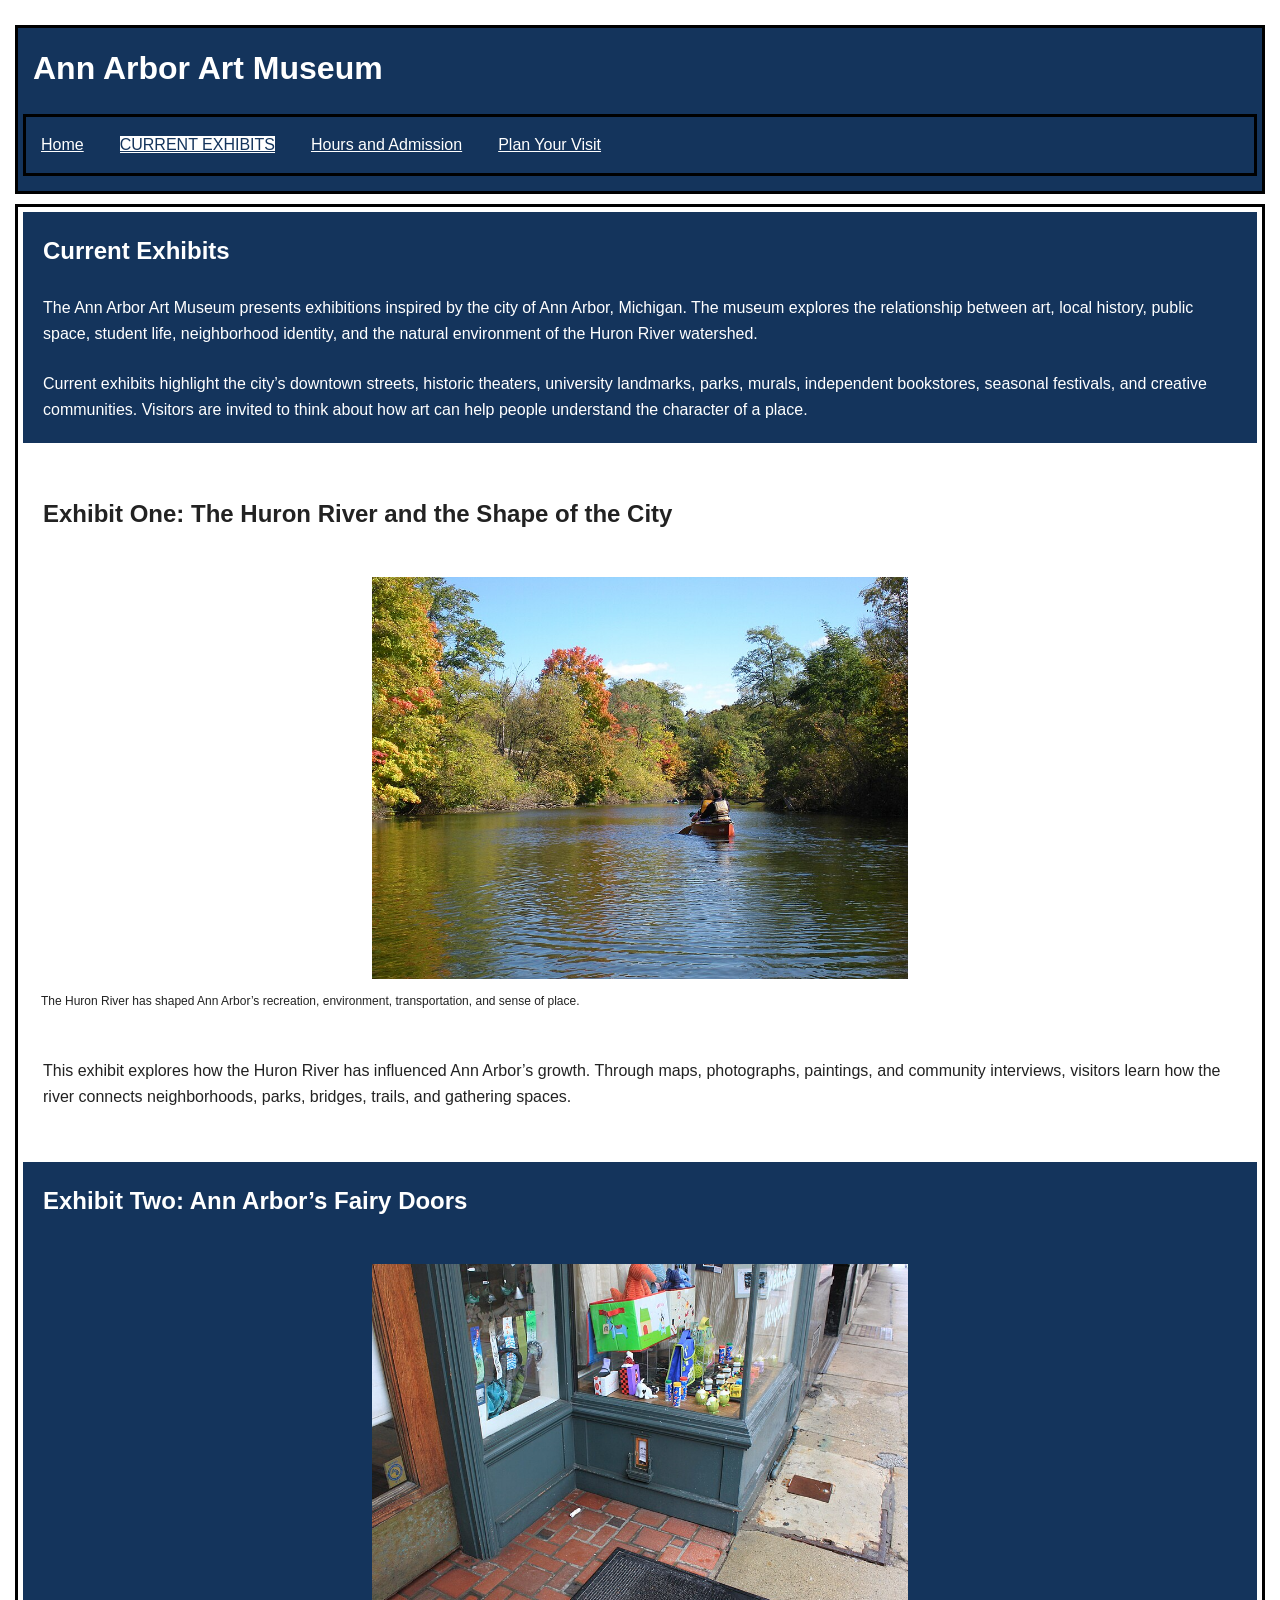
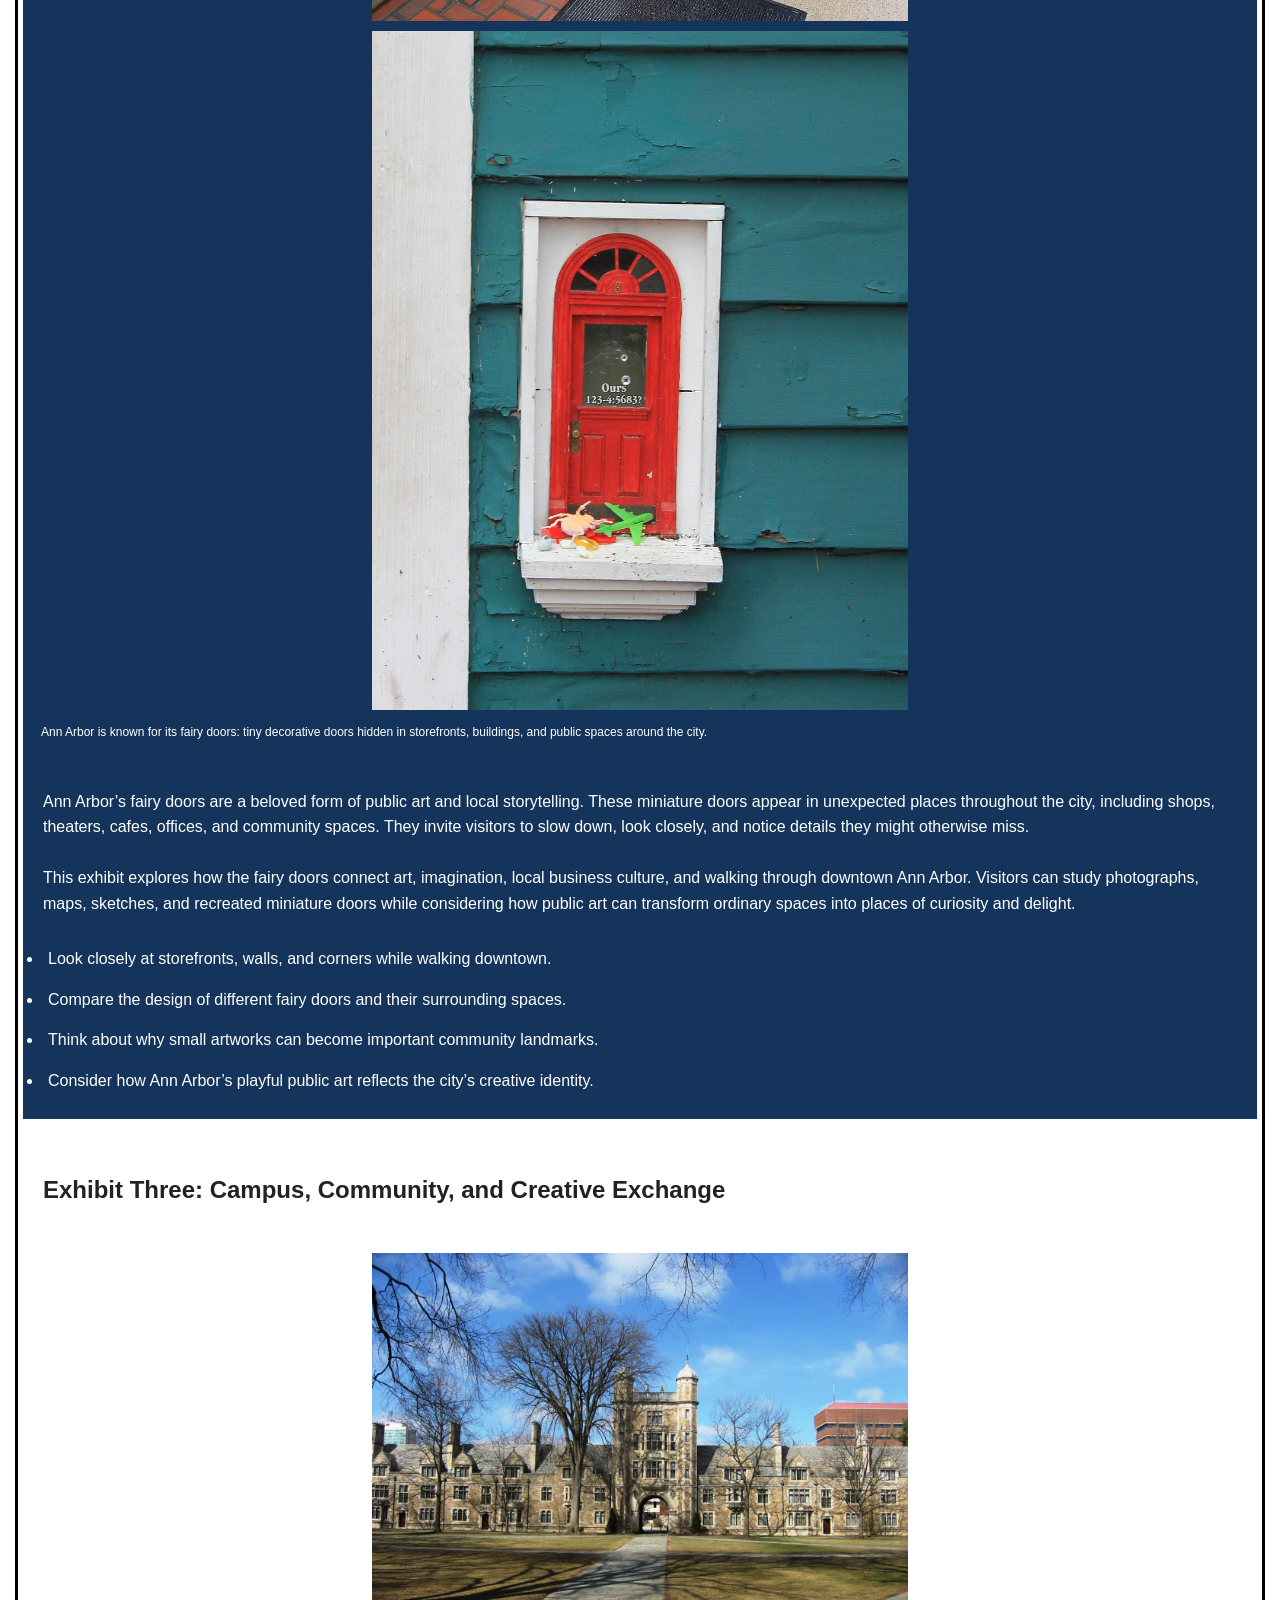
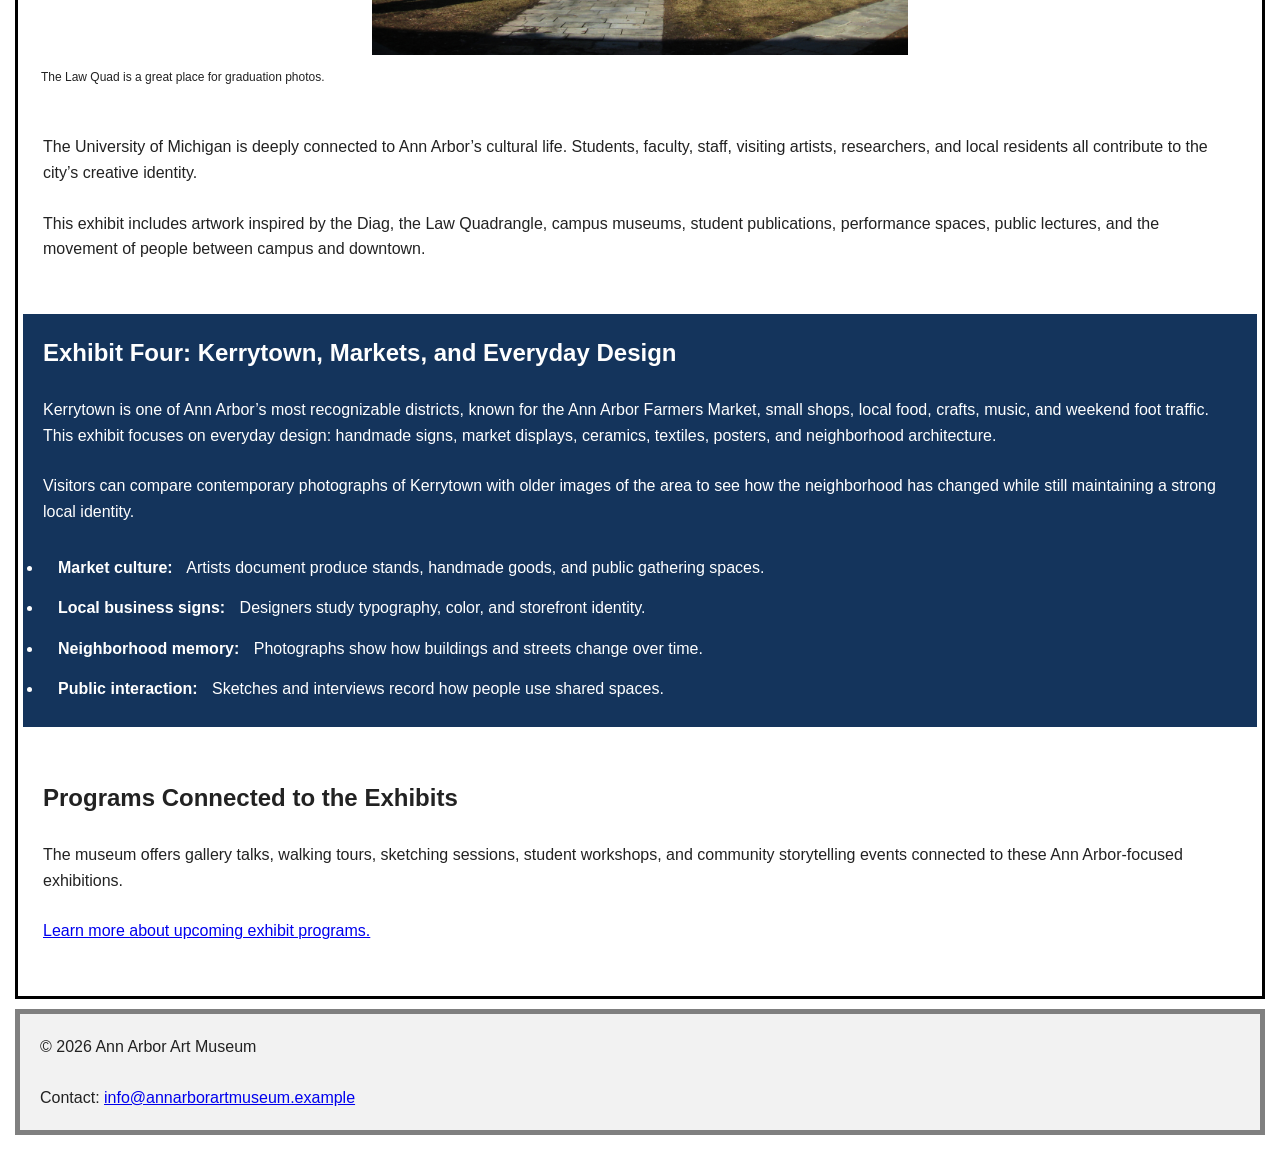
<file: exhibits.html>
<!DOCTYPE html>
<!-- Note this page has #10 bugs -->
<html lang="en">

<head>
  <meta charset="UTF-8">
  <meta name="viewport" content="width=device-width, initial-scale=1.0">
	<link rel="icon" href="images/ann_arbor.ico">
  <link rel="stylesheet" href="css/reset.css">
  <link rel="stylesheet" href="css/style.css">
  <title>Current Exhibits | Ann Arbor Art Museum</title>
</head>

<body>
  <header>
    <h1>Ann Arbor Art Museum</h1>

    <nav>  
        <ul>
          <li><a href="index.html">Home</a></li>  
          <li class="active"><a href="exhibits.html">Current Exhibits</a></li>
          <li><a href="hours.html">Hours and Admission</a></li>
          <li><a href="visit.html">Plan Your Visit</a></li>
        </ul>
      </nav>
  </header>


  <main>
    <section>
      <h2>Current Exhibits</h2>

      <p> The Ann Arbor Art Museum presents exhibitions inspired by the city of Ann Arbor, Michigan. The museum explores the relationship between art, local history, public space, student life, neighborhood identity, and the natural environment of the Huron River watershed. </p>

      <p>Current exhibits highlight the city’s downtown streets, historic theaters, university landmarks, parks, murals, independent bookstores, seasonal festivals, and creative communities. Visitors are invited to think about how art can help people understand the character of a place. </p>

    </section>

    <section>
      <h2>Exhibit One: The Huron River and the Shape of the City</h2>

      <figure>
          <img
            src="images/Huron_River_in_Ann_Arbor_(8740760787).jpg"
            alt="The Huron River flowing through a wooded area in Ann Arbor"
            width="800">
        <figcaption> The Huron River has shaped Ann Arbor’s recreation, environment, transportation, and sense of place. </figcaption>
      </figure>

      <p>This exhibit explores how the Huron River has influenced Ann Arbor’s growth. Through maps, photographs, paintings, and community interviews, visitors learn how the river connects neighborhoods, parks, bridges, trails, and gathering spaces.</p>

    </section>

    <section>
      <h2>Exhibit Two: Ann Arbor’s Fairy Doors</h2>

      <figure>
          <img
            src="images/Fairy_door_at_Peaceable_Kingdom_Ann_Arbor_Michigan.JPG"
            alt="Fairy door outside a shop in Ann Arbor"
            width="800">
          <img
            src="images/Fairy_door_at_Red_Shoes_Ann_Arbor_Michigan_close-up.JPG"
            alt="Fairy door at Red Shoes in Ann Arbor"
            width="800">
        <figcaption>Ann Arbor is known for its fairy doors: tiny decorative doors hidden in storefronts, buildings, and public spaces around the city.</figcaption>
      </figure>

      <p>Ann Arbor’s fairy doors are a beloved form of public art and local storytelling. These miniature doors appear in unexpected places throughout the city, including shops, theaters, cafes, offices, and community spaces. They invite visitors to slow down, look closely, and notice details they might otherwise miss.</p>

      <p>This exhibit explores how the fairy doors connect art, imagination, local business culture, and walking through downtown Ann Arbor. Visitors can study photographs, maps, sketches, and recreated miniature doors while considering how public art can transform ordinary spaces into places of curiosity and delight.</p>

      <ul>
        <li>Look closely at storefronts, walls, and corners while walking downtown.</li>
        <li>Compare the design of different fairy doors and their surrounding spaces.</li>
        <li>Think about why small artworks can become important community landmarks.</li>
        <li>Consider how Ann Arbor’s playful public art reflects the city’s creative identity.</li>
      </ul>
    </section>

    <section>
      <h2>Exhibit Three: Campus, Community, and Creative Exchange</h2>

      <figure>
          <img
            src="images/Law_Quad_2009.jpeg"
            alt="Stone buildings and a grassy courtyard at the University of Michigan Law Quadrangle"
            width="800"
            height="500">
          <figcaption>The Law Quad is a great place for graduation photos.</figcaption>

      </figure>

      <p>The University of Michigan is deeply connected to Ann Arbor’s cultural life. Students, faculty, staff, visiting artists, researchers, and local residents all contribute to the city’s creative identity.</p>

      <p>This exhibit includes artwork inspired by the Diag, the Law Quadrangle, campus museums, student publications, performance spaces, public lectures, and the movement of people between campus and downtown.</p>
    </section>

    <section>
      <h2>Exhibit Four: Kerrytown, Markets, and Everyday Design</h2>

      <p>Kerrytown is one of Ann Arbor’s most recognizable districts, known for the Ann Arbor Farmers Market, small shops, local food, crafts, music, and weekend foot traffic. This exhibit focuses on everyday design: handmade signs, market displays, ceramics, textiles, posters, and neighborhood architecture.</p>

      <p>Visitors can compare contemporary photographs of Kerrytown with older images of the area to see how the neighborhood has changed while still maintaining a strong local identity. </p>

      <ul>
        <li><strong>Market culture:</strong> Artists document produce stands, handmade goods, and public gathering spaces.</li>
        <li><strong>Local business signs:</strong> Designers study typography, color, and storefront identity.</li>
        <li><strong>Neighborhood memory:</strong> Photographs show how buildings and streets change over time.</li>
        <li><strong>Public interaction:</strong> Sketches and interviews record how people use shared spaces.</li>
      </ul>
    </section>

    <section>
      <h2>Programs Connected to the Exhibits</h2>

      <p>The museum offers gallery talks, walking tours, sketching sessions, student workshops, and community storytelling events connected to these Ann Arbor-focused exhibitions. </p>

      <p>
        <a href="exhibits.html">Learn more about upcoming exhibit programs.</a>
      </p>
    </section>
  </main>

  <footer>
    <p>&copy; 2026 Ann Arbor Art Museum</p>

    <p>Contact: <a href="mailto:info@annarborartmuseum.example">info@annarborartmuseum.example</a></p>
  </footer>
</body>
</html>
</file>
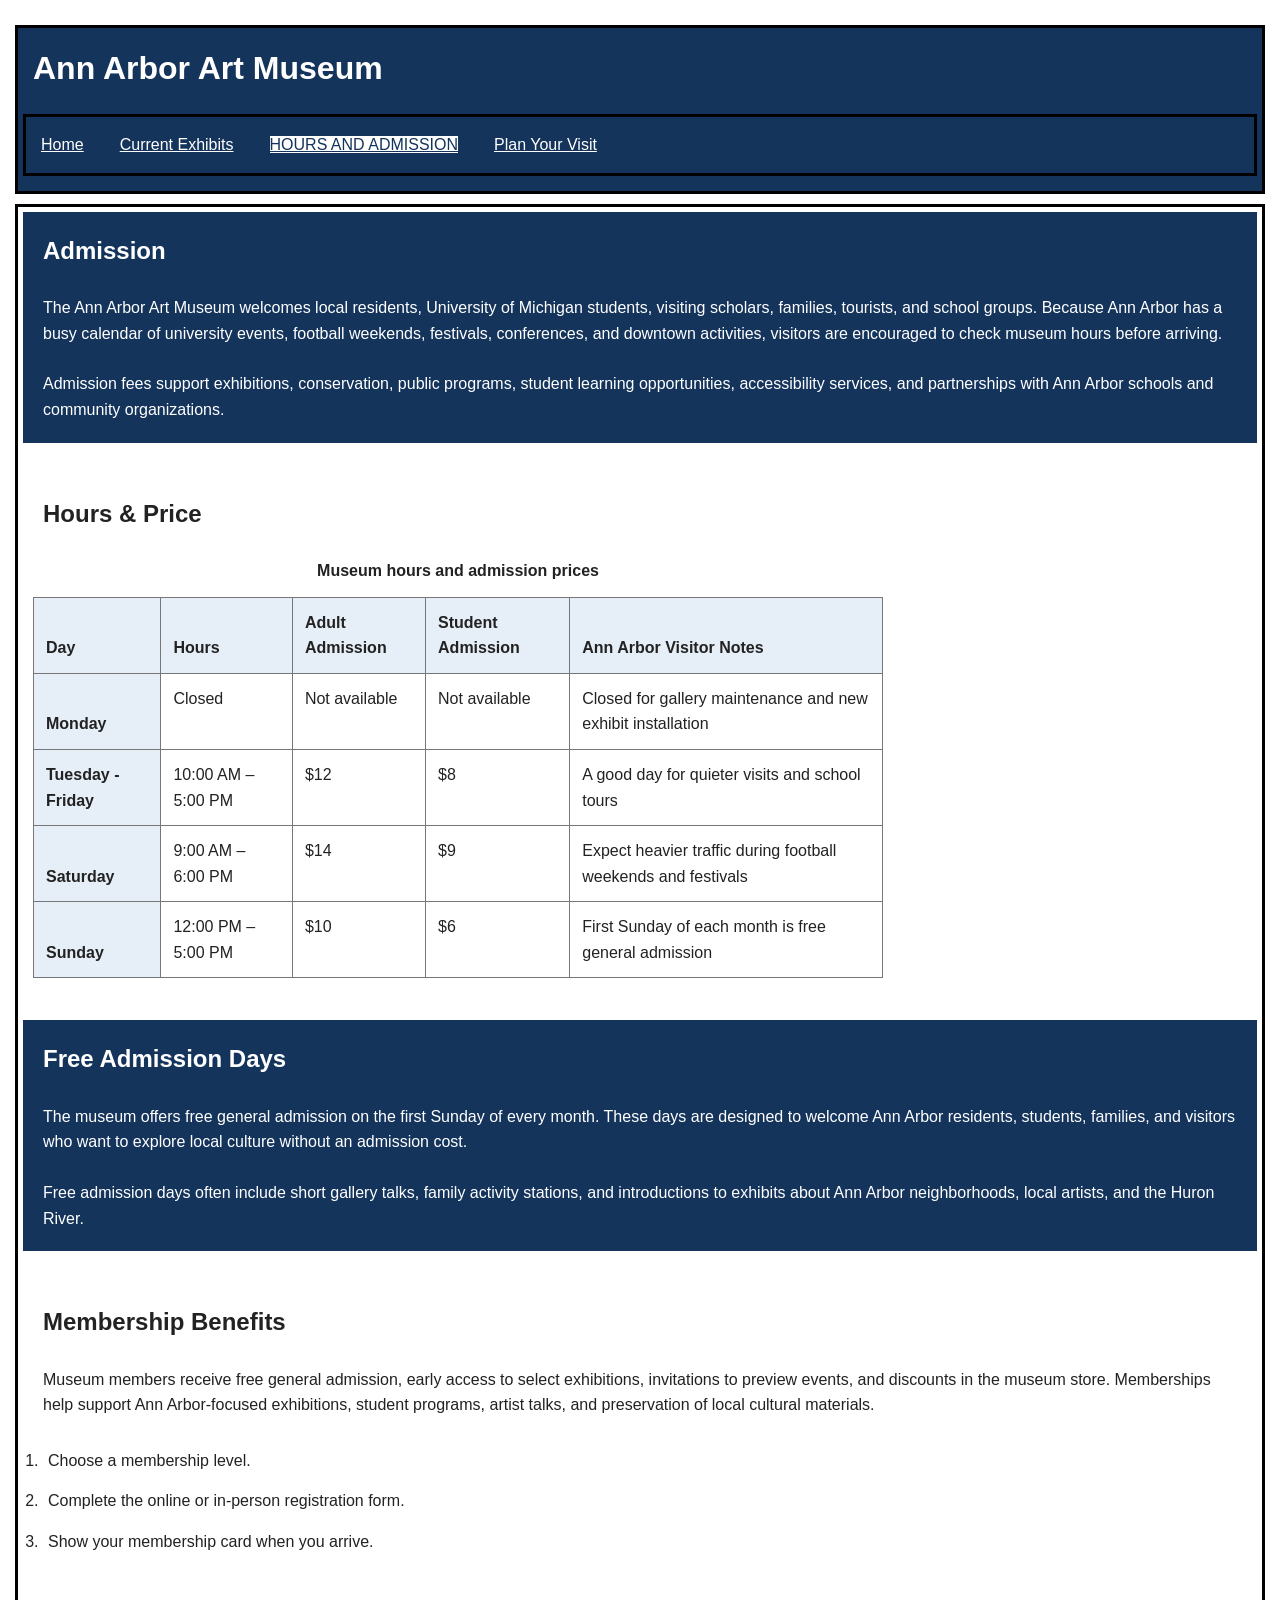
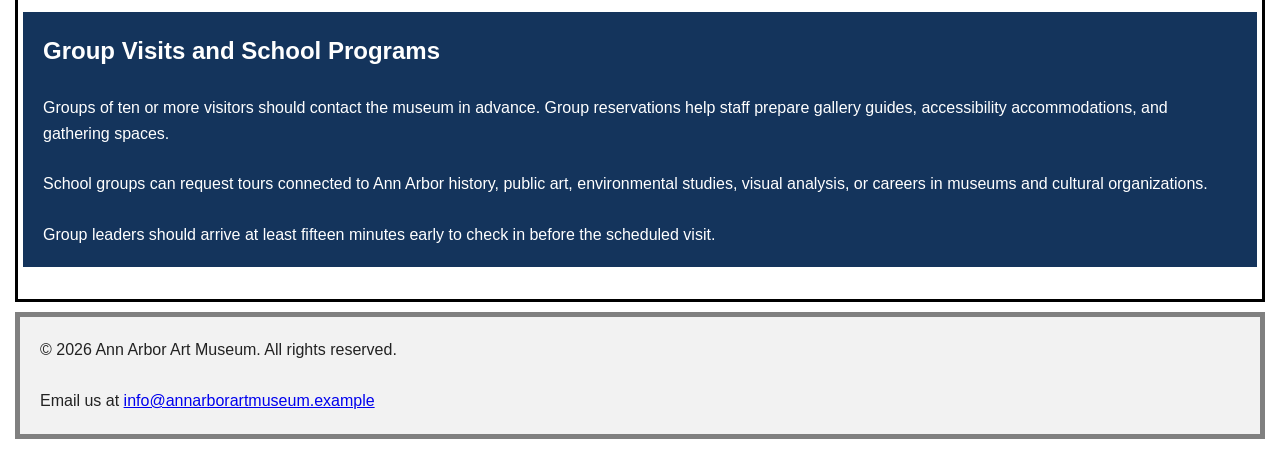
<file: hours.html>
<!DOCTYPE html>
<!-- Note: this page contains #7 bugs -->
<html lang="en">
<head>
  <meta charset="UTF-8">
  <meta name="viewport" content="width=device-width, initial-scale=1.0">
  <link rel="icon" href="images/ann_arbor.ico">
  <link rel="stylesheet" href="css/reset.css">
  <link rel="stylesheet" href="css/style.css">
  <title>Hours and Admission | Ann Arbor Art Museum</title>
</head>

<body>
  <header>
    <h1>Ann Arbor Art Museum</h1>

    <nav>  
      <ul>
        <li><a href="index.html">Home</a></li>  
        <li><a href="exhibits.html">Current Exhibits</a></li>
        <li class="active"><a href="hours.html">Hours and Admission</a></li>
        <li><a href="visit.html">Plan Your Visit</a></li>
      </ul>
    </nav>
  </header>

  <main>
    <section>
      <h2>Admission</h2>

      <p>
        The Ann Arbor Art Museum welcomes local residents, University of Michigan students, visiting scholars, families, tourists, and school groups. Because Ann Arbor has a busy calendar of university events, football weekends, festivals, conferences, and downtown activities, visitors are encouraged to check museum hours before arriving.
      </p>

      <p>Admission fees support exhibitions, conservation, public programs, student learning opportunities, accessibility services, and partnerships with Ann Arbor schools and community organizations.</p>
</section>
<section>
  <h2>Hours &amp; Price</h2>
      <table>
        <caption>Museum hours and admission prices</caption>

        <thead>
          <tr>
            <th scope="col">Day</th>
            <th scope="col">Hours</th>
            <th scope="col">Adult Admission</th>
            <th scope="col">Student Admission</th>
            <th scope="col">Ann Arbor Visitor Notes</th>
          </tr>
        </thead>

        <tbody>
          <tr>
            <th scope="row">Monday</th>
            <td>Closed</td>
            <td>Not available</td>
            <td>Not available</td>
            <td>Closed for gallery maintenance and new exhibit installation</td>
          </tr>

          <tr>
            <th scope="row">Tuesday - Friday</th>
            <td>10:00 AM – 5:00 PM</td>
            <td>$12</td>
            <td>$8</td>
            <td>A good day for quieter visits and school tours</td>
          </tr>
          <tr>
            <th scope="row">Saturday</th>
            <td>9:00 AM – 6:00 PM</td>
            <td>$14</td>
            <td>$9</td>
            <td>Expect heavier traffic during football weekends and festivals</td>
          </tr>

          <tr>
            <th scope="row">Sunday</th>
            <td>12:00 PM – 5:00 PM</td>
            <td>$10</td>
            <td>$6</td>
            <td>First Sunday of each month is free general admission</td>
          </tr>
        </tbody>
      </table>
    </section>

    <section>
      <h2>Free Admission Days</h2>

      <p>
        The museum offers free general admission on the first Sunday of every month. These days are designed to welcome Ann Arbor residents, students, families, and visitors who want to explore local culture without an admission cost.
      </p>

      <p>Free admission days often include short gallery talks, family activity stations, and introductions to exhibits about Ann Arbor neighborhoods, local artists, and the Huron River.</p>
    </section>

    <section>
      <h2>Membership Benefits</h2>

      <p>
        Museum members receive free general admission, early access to select exhibitions, invitations to preview events, and discounts in the museum store. Memberships help support Ann Arbor-focused exhibitions, student programs, artist talks, and preservation of local cultural materials.
      </p>

      <ol>
        <li>Choose a membership level.</li>
        <li>Complete the online or in-person registration form.</li>
        <li>Show your membership card when you arrive.</li>
      </ol>
    </section>

    <section>
      <h2>Group Visits and School Programs</h2>


        <p>Groups of ten or more visitors should contact the museum in advance. Group reservations help staff prepare gallery guides, accessibility accommodations, and gathering spaces.</p>

        <p>
          School groups can request tours connected to Ann Arbor history, public art, environmental studies, visual analysis, or careers in museums and cultural organizations.
        </p>

        <p>Group leaders should arrive at least fifteen minutes early to check in before the scheduled visit.</p>
    </section>
  </main>
  <footer> 
    <p>&copy; 2026 Ann Arbor Art Museum. All rights reserved.</p>

    <p>
      Email us at
      <a href="mailto:info@annarborartmuseum.example">info@annarborartmuseum.example</a>
    </p>
  </footer> 

</body>
</html>
</file>
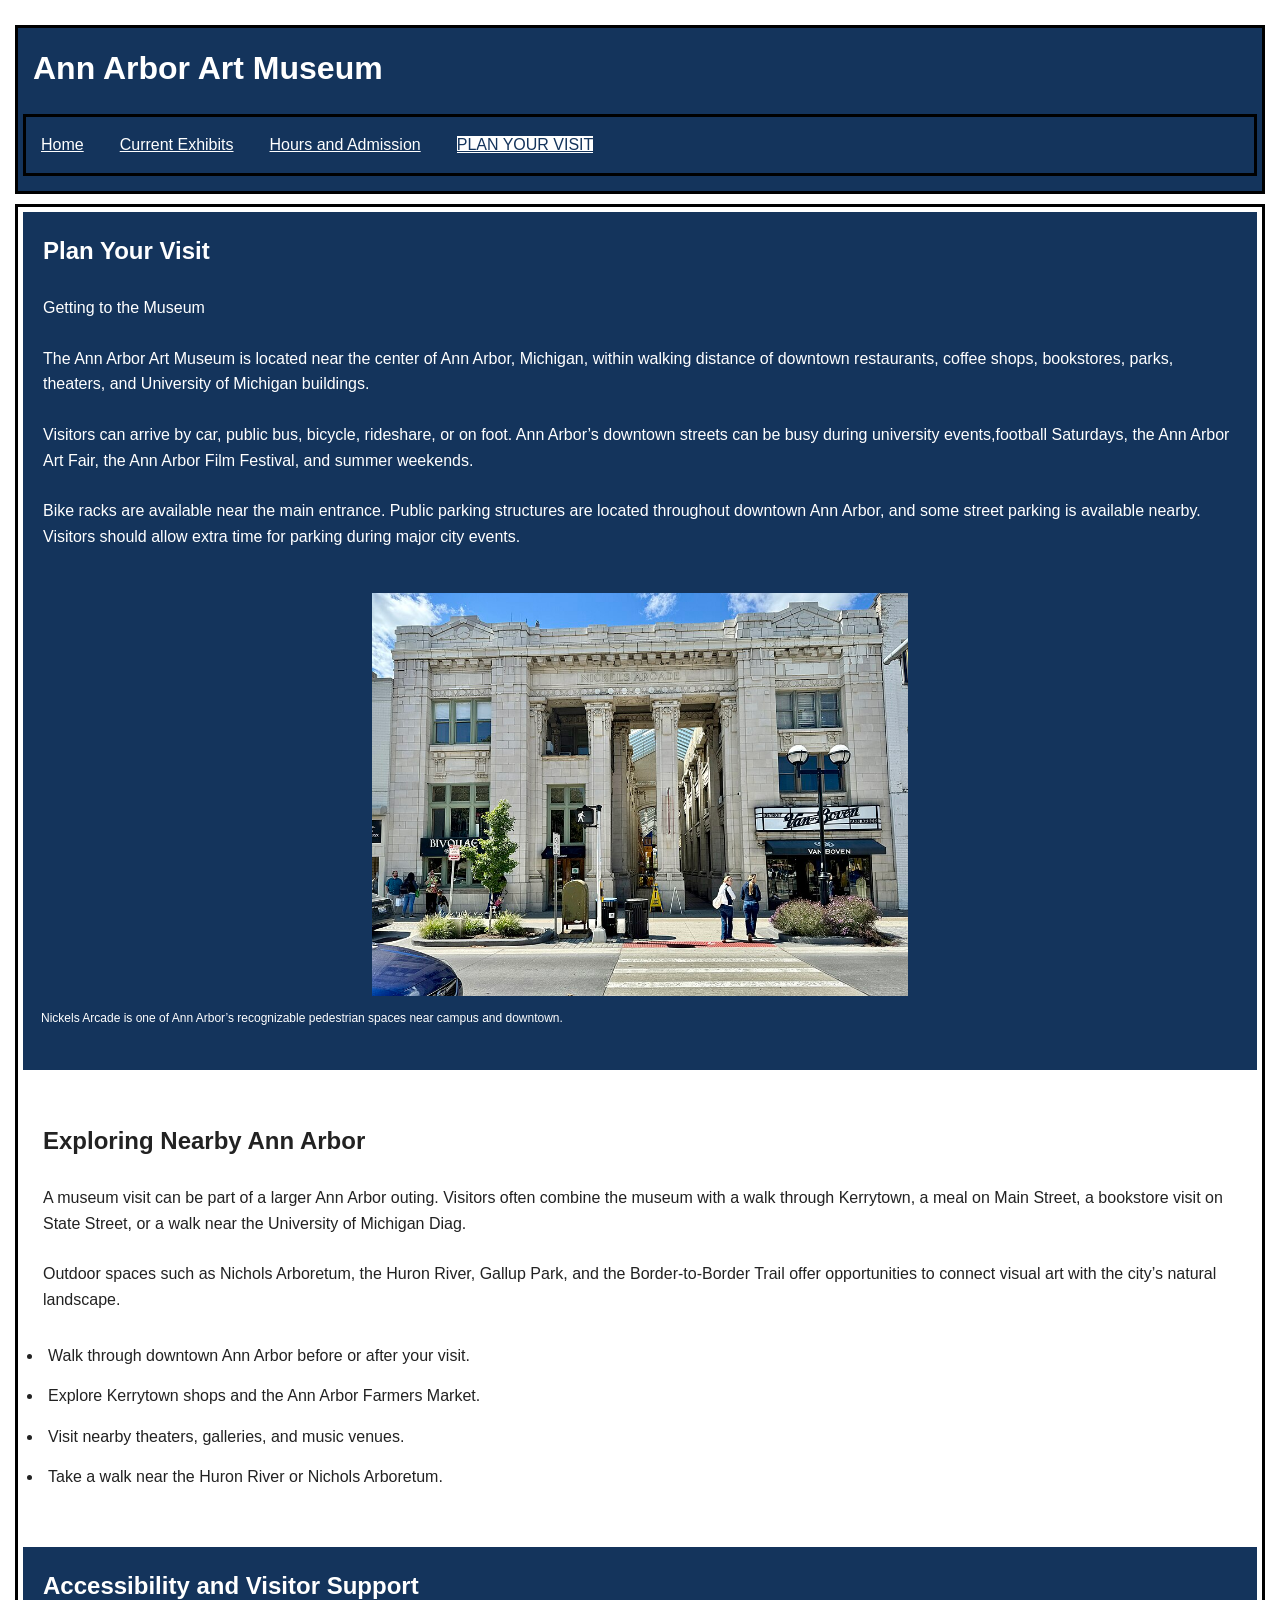
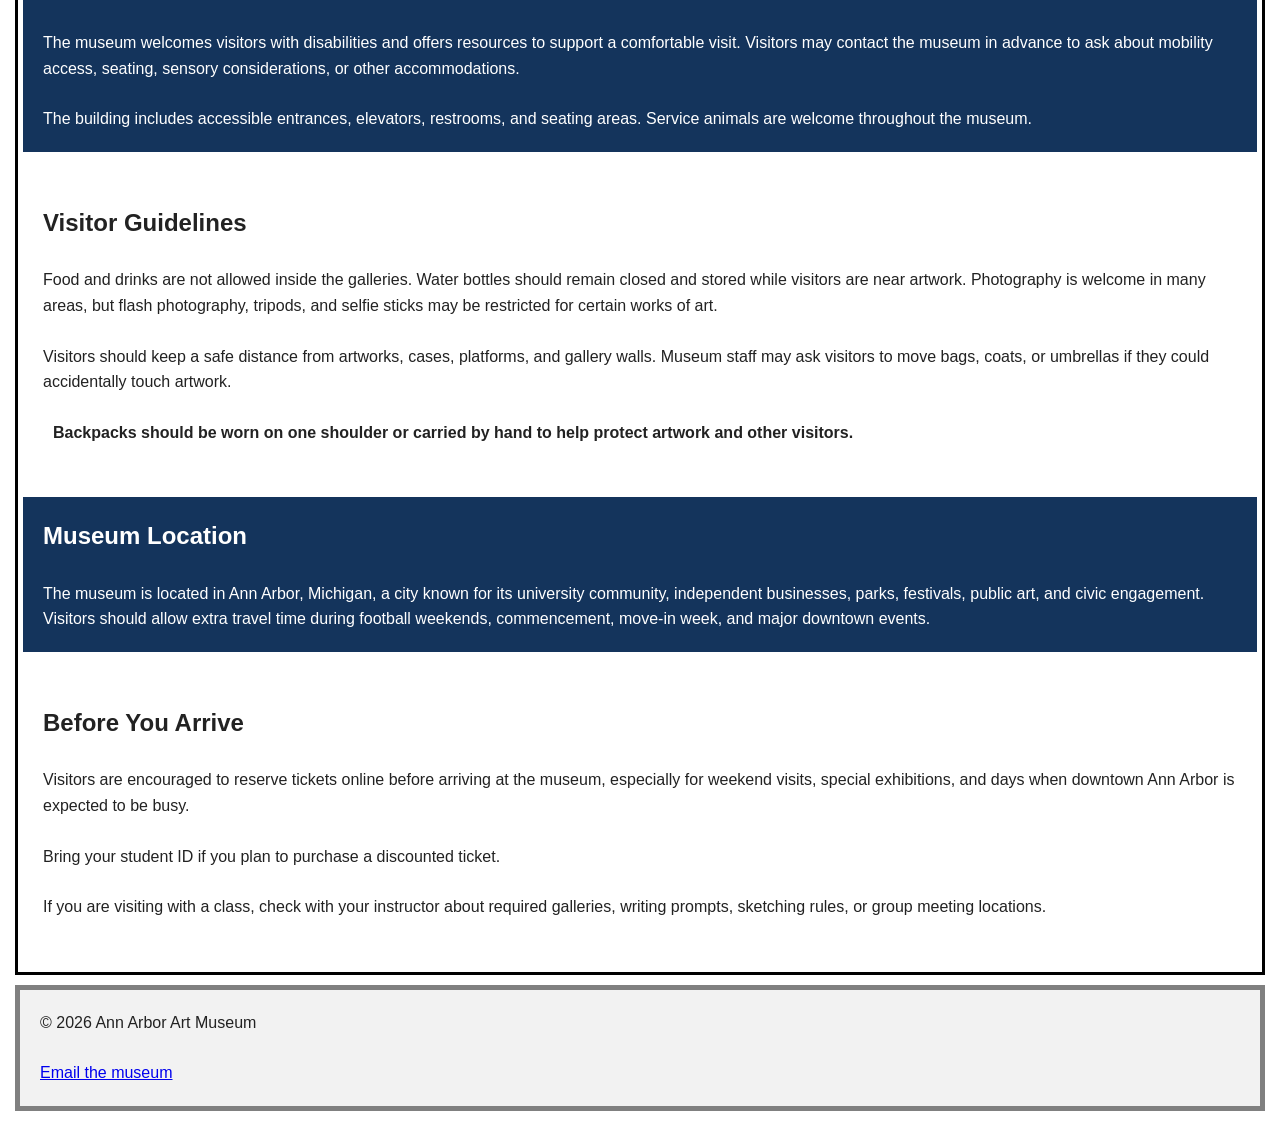
<file: visit.html>
<!DOCTYPE html>
<!-- Note: this page has 11 bugs -->
<html lang="en">
<head>
  <meta charset="UTF-8">
  <meta name="viewport" content="width=device-width, initial-scale=1.0">
  <link rel="icon" href="images/ann_arbor.ico">
  <link rel="stylesheet" href="css/reset.css">
  <link rel="stylesheet" href="css/style.css">
  
  <title>Visit the Ann Arbor Art Museum</title>
</head>

<body>
  <header>
    <h1>Ann Arbor Art Museum</h1>

    <nav>
      <ul>
        <li><a href="index.html">Home</a></li>
        <li><a href="exhibits.html">Current Exhibits</a></li>
        <li><a href="hours.html">Hours and Admission</a></li>
        <li class="active"><a href="visit.html">Plan Your Visit</a></li>
      </ul>
    </nav>
  </header>

  <main>
    <section>
    <h2>Plan Your Visit</h2>

      <p>Getting to the Museum</p>

      <p>
        The Ann Arbor Art Museum is located near the center of Ann Arbor, Michigan, within walking distance of downtown restaurants, coffee shops, bookstores, parks, theaters, and University of Michigan buildings.
      </p>

      <p>Visitors can arrive by car, public bus, bicycle, rideshare, or on foot. Ann Arbor’s downtown streets can be busy during university events,football Saturdays, the Ann Arbor Art Fair, the Ann Arbor Film Festival, and summer weekends.
      </p>

      <p>
        Bike racks are available near the main entrance. Public parking structures are located throughout downtown Ann Arbor, and some street parking is available nearby. Visitors should allow extra time for parking during major city events.
      </p>

      <figure>
          <img
            src="images/Nickels_Arcade,_State_Street,_Ann_Arbor,_MI.jpg"
            alt="street view of nickels arcade on a sunny day"
            width="800"
            height="500">

        <figcaption>
          Nickels Arcade is one of Ann Arbor’s recognizable pedestrian spaces near campus and downtown.
        </figcaption>
      </figure>
    </section>

    <section>
      <h2>Exploring Nearby Ann Arbor</h2>

      <p>
        A museum visit can be part of a larger Ann Arbor outing. Visitors often combine the museum with a walk through Kerrytown, a meal on Main Street,
        a bookstore visit on State Street, or a walk near the University of Michigan Diag.
      </p>

      <p>
        Outdoor spaces such as Nichols Arboretum, the Huron River, Gallup Park, and the Border-to-Border Trail offer opportunities to connect visual art
        with the city’s natural landscape.
      </p>

      <ul>
        <li>Walk through downtown Ann Arbor before or after your visit.</li>
        <li>Explore Kerrytown shops and the Ann Arbor Farmers Market.</li>
        <li>Visit nearby theaters, galleries, and music venues.</li>
        <li>Take a walk near the Huron River or Nichols Arboretum.</li>
      </ul>
    </section>

    <section>
      <h2>Accessibility and Visitor Support</h2>

      <p>
        The museum welcomes visitors with disabilities and offers resources to support a comfortable visit. Visitors may contact the museum in advance to ask about mobility access, seating, sensory considerations, or other accommodations.
      </p>

      <p>
        The building includes accessible entrances, elevators, restrooms, and seating areas. Service animals are welcome throughout the museum.
      </p>
    </section>

    <section>
      <h2>Visitor Guidelines</h2>

      <p>
        Food and drinks are not allowed inside the galleries. Water bottles should remain closed and stored while visitors are near artwork. Photography is welcome in many areas, but flash photography, tripods, and selfie sticks may be restricted for certain works of art.
      </p>

      <p>
        Visitors should keep a safe distance from artworks, cases, platforms, and gallery walls. Museum staff may ask visitors to move bags, coats, or umbrellas if they could accidentally touch artwork.
      </p>

      <p><strong>Backpacks should be worn on one shoulder or carried by hand to help protect artwork and other visitors.</strong></p>
    </section>

    <section>
      <h2>Museum Location</h2>

      <p>
        The museum is located in Ann Arbor, Michigan, a city known for its university community, independent businesses, parks, festivals, public art, and civic engagement. Visitors should allow extra travel time during football weekends, commencement, move-in week, and major downtown events.
      </p>

    </section>

  <section>
      <h2>Before You Arrive</h2>

      <p>
        Visitors are encouraged to reserve tickets online before arriving at the museum, especially for weekend visits, special exhibitions, and days when downtown Ann Arbor is expected to be busy.
      </p>

      <p>
        Bring your student ID if you plan to purchase a discounted ticket.
      </p>
      <p>
        If you are visiting with a class, check with your instructor about required galleries, writing prompts, sketching rules, or group meeting locations.
      </p>
    </section>
  </main>

  <footer>
    <p> &copy; 2026 Ann Arbor Art Museum</p>
    <p>
      <a href="mailto:info@annarborartmuseum.example">Email the museum</a>
    </p>
  </footer>
</body>
</html>
</file>
<file: css/style.css>
/*CSS controls the visual presentation of the page.*/

    body {
      font-family: Arial, Helvetica, sans-serif;
      line-height: 1.6;
      margin: 0;
      color: #222;
      background-color: #fff;
    }

    header {
      background-color: #14345c;
      color: #fff;
    }

    /*Make the h1 heading bigger with a bold font*/
h1{
	font-size: 2em; 
	font-weight: bold;
  margin: 0 0 0.5rem;
}
/*Make the h2 heading larger than other headings*/
h2{
	font-size: 1.5em; 
	font-weight: bold;
}

/*Improve the spacing for paragraphs AND headings*/
p, h1, h2 {
    padding: 10px;
}
/* set specific styling for navigation links */
    nav ul {
      list-style: none;
      padding: 0;
      margin: 0;
      display: flex;
      flex-wrap: wrap;
      gap: 1rem;
    }

    nav a {
      color: #fff;
      text-decoration: underline;
    }

    nav a:focus,
    nav a:hover {
      text-decoration-thickness: 0.2em;
    }

    /* set styling for current page in navigation - based on which one has class of active */
.active a{
	background: white;
  text-transform: uppercase;
	text-align: center;
  color:#14345c
}
section {
      margin-bottom: 2rem;
    }

/* Setting up every other section to have a different color */
    section:nth-child(odd){
      background-color: #14345c;
      color: white;
    }
/*Add borders around the main components and some space too*/
header, nav, main, footer{
	border: 3px solid black;
	margin: 10px 0;
}
    /*
      Images should be flexible so they do not overflow their containers on smaller screens.
    */
    img {
      max-width: 45%;
      height: auto;
      display: block;
      margin: auto;
    }

    figure {
      margin: 1.5rem 0;
    }

/* adding a list style for other links outside the navigation */
ul{
  list-style-type: disc;
}
    figcaption {
      font-size: 0.75rem;
      margin: 0.5rem;
    }

    table {
      border-collapse: collapse;
      width: 100%;
      max-width: 850px;
    }

    caption {
      font-weight: bold;
      margin-bottom: 0.5rem;
      text-align: center;
    }

    th,
    td {
      border: 1px solid #777;
      padding: 0.75rem;
      text-align: left;
    }

    th {
      background-color: #e6eef7;
    }

    footer {
      background-color: #f2f2f2;
      border: 5px solid grey;
    }
</file>
